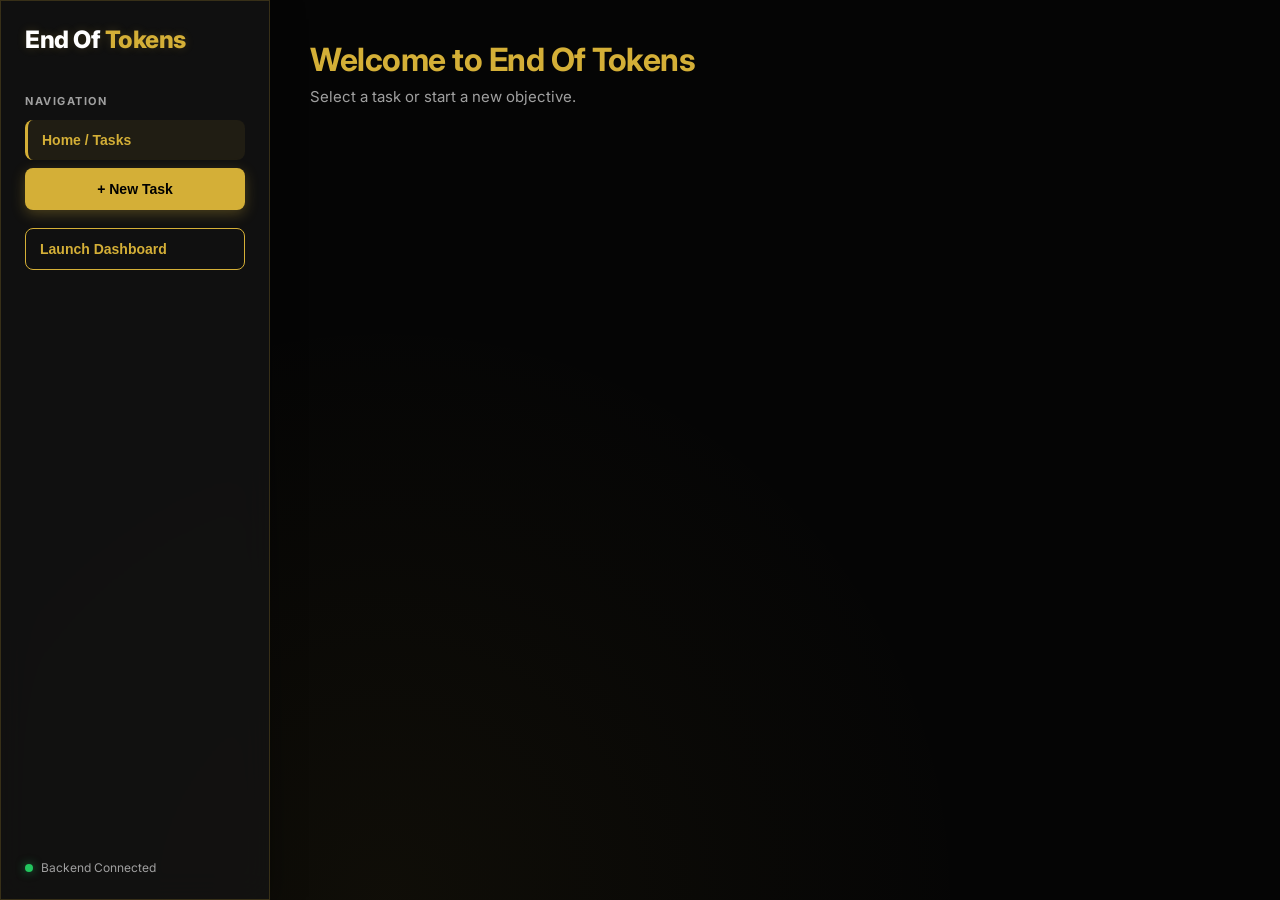
<file: web/index.html>
<!DOCTYPE html>
<html lang="en">
<head>
    <meta charset="UTF-8">
    <meta name="viewport" content="width=device-width, initial-scale=1.0">
    <title>End Of Tokens (Web UI)</title>
    <link rel="stylesheet" href="style.css">
    <link href="https://fonts.googleapis.com/css2?family=Inter:wght@300;400;600;800&display=swap" rel="stylesheet">
</head>
<body>
    <div id="app">
        <!-- Sidebar -->
        <aside class="sidebar glass-panel">
            <h1 class="brand">End Of <span>Tokens</span></h1>
            
            <div class="sidebar-section">
                <h3>Navigation</h3>
                <button class="nav-btn active" id="nav-home">Home / Tasks</button>
                <button class="nav-btn primary-btn" id="nav-new-task">+ New Task</button>
                <button class="nav-btn" id="nav-dashboard" style="margin-top: 10px; border: 1px solid var(--accent); color: var(--accent);">Launch Dashboard</button>
            </div>

            <div class="sidebar-section" id="task-settings-section" style="display: none;">
                <h3>Task Settings</h3>
                
                <div class="toggle-container">
                    <label class="toggle-switch">
                        <input type="checkbox" id="toggle-pro">
                        <span class="slider"></span>
                    </label>
                    <span class="toggle-label">Pro Mode (agy CLI)</span>
                </div>
                
                <div class="toggle-container">
                    <label class="toggle-switch">
                        <input type="checkbox" id="toggle-turbo">
                        <span class="slider"></span>
                    </label>
                    <span class="toggle-label" style="color: #ef4444; font-weight: bold;">Turbo Mode (No Confirm)</span>
                </div>
                
                <div class="toggle-container">
                    <label class="toggle-switch">
                        <input type="checkbox" id="toggle-double-check">
                        <span class="slider"></span>
                    </label>
                    <span class="toggle-label" style="color: #38bdf8; font-weight: bold;">Double Check (Verify Steps)</span>
                </div>
                
                <div class="toggle-container">
                    <label class="toggle-switch">
                        <input type="checkbox" id="toggle-persistence">
                        <span class="slider"></span>
                    </label>
                    <span class="toggle-label" style="color: #d4af37; font-weight: bold;">Persistence (Never Stop)</span>
                </div>
            </div>
            
            <div class="status-indicator">
                <span id="backend-status" class="status-dot green"></span>
                Backend Connected
            </div>
        </aside>

        <!-- Main Content Area -->
        <main class="main-content">
            
            <!-- Home View -->
            <div id="view-home" class="view active-view">
                <header>
                    <h2>Welcome to End Of Tokens</h2>
                    <p>Select a task or start a new objective.</p>
                </header>
                <div class="tasks-grid" id="tasks-container">
                    <!-- Tasks injected here -->
                </div>
            </div>

            <!-- Chat View -->
            <div id="view-chat" class="view">
                <header class="chat-header glass-panel">
                    <div class="title-container">
                        <h2 id="current-task-title">Task Name</h2>
                        <input type="text" id="rename-input" autocomplete="off">
                        <span class="edit-icon" id="rename-btn">✎</span>
                    </div>
                    <div class="task-stats" id="current-task-stats">
                        <span>Reqs: 0</span> | <span>Time: 0.0s</span>
                    </div>
                </header>
                
                <!-- Train Station Plan UI -->
                <div class="timeline-container" id="plan-timeline">
                    <!-- Timeline injected here -->
                </div>
                
                <div class="chat-history" id="chat-history">
                    <!-- Messages injected here -->
                </div>
                
                <div class="chat-input-container">
                    <div id="loading-indicator" class="hidden">
                        <div class="spinner"></div>
                        <span id="loading-text">Generating response...</span>
                    </div>
                    <form id="chat-form">
                        <input type="text" id="chat-input" placeholder="Give me an objective..." autocomplete="off">
                        <button type="button" id="stop-btn" style="display: none;">
                            <svg width="14" height="14" viewBox="0 0 24 24" fill="currentColor"><rect x="6" y="6" width="12" height="12" rx="2"></rect></svg>
                            <span>Stop</span>
                        </button>
                        <button type="submit" id="send-btn" class="primary-btn">Execute</button>
                    </form>
                </div>
            </div>

        </main>
    </div>
    
    <!-- Context Menu for Task Cards -->
    <div id="context-menu" class="context-menu hidden">
        <ul>
            <li id="ctx-rename">Rename Task</li>
            <li id="ctx-delete">Delete Task</li>
        </ul>
    </div>
    
    <!-- Question / Clarification Modal -->
    <div id="question-modal" class="modal-overlay hidden">
        <div class="modal-content" style="max-width: 550px;">
            <div style="display: flex; align-items: center; gap: 8px; margin-bottom: 12px;">
                <span style="background: rgba(212, 175, 55, 0.2); color: var(--accent); padding: 4px 10px; border-radius: 6px; font-size: 12px; font-weight: 700; text-transform: uppercase; letter-spacing: 0.5px;">Agent Question</span>
            </div>
            <h3 style="color: white; margin-bottom: 10px; font-size: 18px; line-height: 1.4;" id="question-text"></h3>
            <p style="font-size: 13px; color: var(--text-secondary); margin-bottom: 14px;" id="question-reason-container">
                <strong>Context:</strong> <span id="question-reason"></span>
            </p>
            
            <!-- Quick Options Pill Container -->
            <div id="question-options" style="display: flex; flex-wrap: wrap; gap: 8px; margin-bottom: 14px;"></div>
            
            <!-- Custom Answer Input -->
            <textarea id="question-input" rows="3" placeholder="Type your answer here... (Press Enter or click Submit)" style="width: 100%; background: rgba(0,0,0,0.6); border: 1px solid var(--border-color); border-radius: 8px; padding: 12px; color: white; font-family: inherit; font-size: 14px; resize: vertical; box-sizing: border-box; outline: none; margin-bottom: 16px;"></textarea>
            
            <div class="modal-actions" style="display: flex; gap: 12px; justify-content: flex-end;">
                <button id="btn-submit-answer" class="primary-btn" style="padding: 10px 28px; border-radius: 8px; font-weight: 700;">Submit Answer</button>
            </div>
        </div>
    </div>
    
    <!-- Approval Modal -->
    <div id="approval-modal" class="modal-overlay hidden">
        <div class="modal-content">
            <h3 style="color: var(--accent); margin-bottom: 10px;">Permission Required</h3>
            <p style="font-size: 14px; margin-bottom: 8px;">The agent wants to run the following command:</p>
            <div class="code-box" id="approval-command"></div>
            <p style="font-size: 13px; color: var(--text-secondary); margin-top: 12px; margin-bottom: 8px;">Reason provided by AI:</p>
            <div class="code-box reason-box" id="approval-reason"></div>
            
            <div class="modal-actions" style="margin-top: 24px; display: flex; gap: 12px; justify-content: flex-end;">
                <button id="btn-deny" class="nav-btn" style="width: auto; margin: 0;">Deny</button>
                <button id="btn-approve" class="primary-btn" style="padding: 10px 24px; border-radius: 8px;">Approve</button>
            </div>
        </div>
    </div>
    
    <!-- Delete Confirmation Modal -->
    <div id="delete-modal" class="modal-overlay hidden">
        <div class="modal-content">
            <h3 style="color: #ef4444; margin-bottom: 10px;">Confirm Deletion</h3>
            <p style="font-size: 14px; margin-bottom: 16px;" id="delete-modal-text">Are you sure you want to delete this task?</p>
            
            <div class="modal-actions" style="display: flex; gap: 12px; justify-content: flex-end;">
                <button id="btn-cancel-delete" class="nav-btn" style="width: auto; margin: 0;">Cancel</button>
                <button id="btn-confirm-delete" class="primary-btn" style="background-color: #ef4444; padding: 10px 24px; border-radius: 8px;">Delete</button>
            </div>
        </div>
    </div>
    
    <script src="script.js"></script>
</body>
</html>
</file>
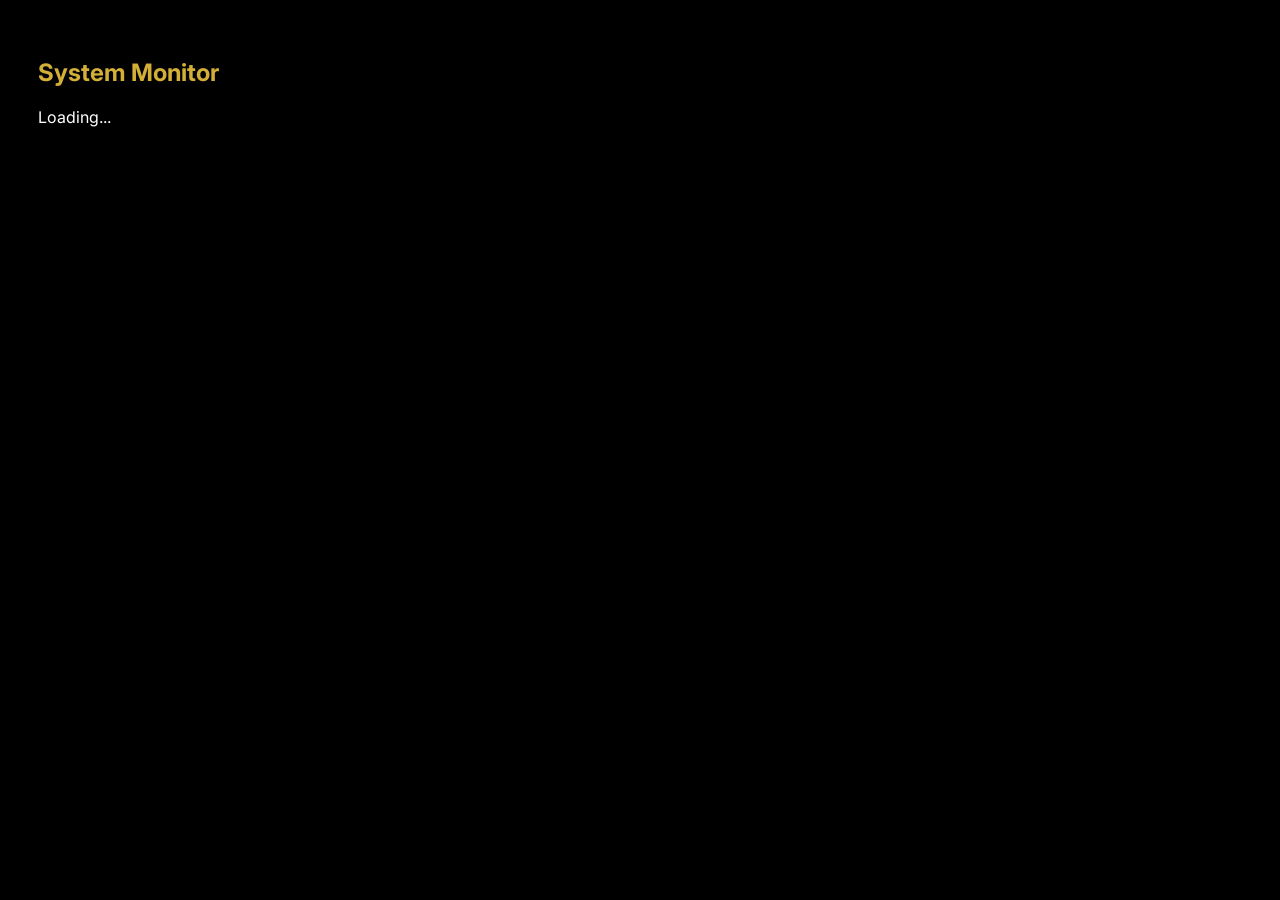
<file: web/dashboard.html>
<!DOCTYPE html>
<html lang="en">
<head>
    <meta charset="UTF-8">
    <meta name="viewport" content="width=device-width, initial-scale=1.0">
    <title>Global Dashboard</title>
    <link href="https://fonts.googleapis.com/css2?family=Inter:wght@400;600;800&display=swap" rel="stylesheet">
    <style>
        :root {
            --bg-color: #000000;
            --text-primary: #ffffff;
            --text-secondary: #a0a0a0;
            --accent: #d4af37;
        }
        body {
            font-family: 'Inter', sans-serif;
            background: var(--bg-color);
            color: var(--text-primary);
            padding: 30px;
        }
        h2 { color: var(--accent); margin-bottom: 20px; font-size: 24px; }
        .stat-grid {
            display: grid;
            grid-template-columns: 1fr;
            gap: 15px;
        }
        .stat-card {
            background: rgba(255, 255, 255, 0.05);
            padding: 15px 20px;
            border-radius: 8px;
            border-left: 3px solid var(--accent);
            display: flex;
            justify-content: space-between;
        }
        .stat-card span.label { color: var(--text-secondary); font-size: 14px; font-weight: 600;}
        .stat-card span.value { font-size: 16px; font-weight: 800;}
    </style>
</head>
<body>
    <h2>System Monitor</h2>
    <div class="stat-grid" id="stats">
        Loading...
    </div>
    
    <script src="dashboard.js"></script>
</body>
</html>
</file>
<file: web/style.css>
:root {
    --bg-color: #050505;
    --panel-bg: rgba(20, 20, 20, 0.75);
    --border-color: rgba(212, 175, 55, 0.2);
    --text-primary: #ffffff;
    --text-secondary: #a0a0a0;
    --accent: #d4af37;
    --accent-hover: #b5952f;
    --accent-glow: rgba(212, 175, 55, 0.3);
    --user-msg: rgba(212, 175, 55, 0.08);
    --bot-msg: rgba(255, 255, 255, 0.03);
}

* {
    box-sizing: border-box;
    margin: 0;
    padding: 0;
}

body {
    font-family: 'Inter', sans-serif;
    background-color: var(--bg-color);
    background-image: 
        radial-gradient(circle at 15% 50%, rgba(212, 175, 55, 0.05), transparent 25%),
        radial-gradient(circle at 85% 30%, rgba(255, 255, 255, 0.02), transparent 25%);
    background-size: 200% 200%;
    animation: bgShimmer 15s ease infinite alternate;
    color: var(--text-primary);
    height: 100vh;
    overflow: hidden;
}

@keyframes bgShimmer {
    0% { background-position: 0% 50%; }
    100% { background-position: 100% 50%; }
}

#app {
    display: flex;
    height: 100%;
}

/* Glassmorphism */
.glass-panel {
    background: var(--panel-bg);
    backdrop-filter: blur(16px);
    -webkit-backdrop-filter: blur(16px);
    border: 1px solid var(--border-color);
    box-shadow: 0 8px 32px 0 rgba(0, 0, 0, 0.37);
}

/* Sidebar */
.sidebar {
    width: 270px;
    height: 100%;
    display: flex;
    flex-direction: column;
    padding: 24px;
    border-right: 1px solid var(--border-color);
    z-index: 10;
    transition: all 0.3s cubic-bezier(0.4, 0, 0.2, 1);
}

.brand {
    font-size: 24px;
    font-weight: 800;
    margin-bottom: 40px;
    letter-spacing: -0.5px;
    text-shadow: 0 0 10px rgba(212, 175, 55, 0.2);
}
.brand span { color: var(--accent); }

.sidebar-section { margin-bottom: 32px; }
.sidebar-section h3 {
    font-size: 11px;
    text-transform: uppercase;
    color: var(--text-secondary);
    letter-spacing: 1.5px;
    margin-bottom: 12px;
}

.nav-btn {
    width: 100%;
    text-align: left;
    background: transparent;
    border: none;
    color: var(--text-secondary);
    padding: 12px 14px;
    border-radius: 8px;
    cursor: pointer;
    font-size: 14px;
    font-weight: 600;
    transition: all 0.25s cubic-bezier(0.4, 0, 0.2, 1);
    margin-bottom: 8px;
    position: relative;
    overflow: hidden;
}
.nav-btn:hover {
    background: rgba(255, 255, 255, 0.05);
    color: var(--text-primary);
    transform: translateX(4px);
}
.nav-btn.active {
    background: rgba(212, 175, 55, 0.08);
    color: var(--accent);
    border-left: 3px solid var(--accent);
}
.nav-btn:active { transform: scale(0.97) translateX(2px); }

.primary-btn {
    background: var(--accent);
    color: #000;
    text-align: center;
    box-shadow: 0 4px 14px var(--accent-glow);
    border: 1px solid transparent;
}
.primary-btn:hover {
    background: var(--accent-hover);
    transform: translateY(-2px);
    box-shadow: 0 6px 20px var(--accent-glow);
    color: #000;
}

/* Toggles */
.toggle-container {
    display: flex;
    align-items: center;
    margin-bottom: 12px;
    transition: transform 0.2s;
}
.toggle-container:hover { transform: translateX(2px); }
.toggle-switch {
    position: relative;
    display: inline-block;
    width: 36px;
    height: 20px;
    margin-right: 12px;
}
.toggle-switch input { opacity: 0; width: 0; height: 0; }
.slider {
    position: absolute;
    cursor: pointer;
    top: 0; left: 0; right: 0; bottom: 0;
    background-color: #333;
    transition: 0.4s cubic-bezier(0.68, -0.55, 0.265, 1.55);
    border-radius: 34px;
}
.slider:before {
    position: absolute;
    content: "";
    height: 14px;
    width: 14px;
    left: 3px;
    bottom: 3px;
    background-color: white;
    transition: 0.4s cubic-bezier(0.68, -0.55, 0.265, 1.55);
    border-radius: 50%;
    box-shadow: 0 2px 4px rgba(0,0,0,0.2);
}
input:checked + .slider { background-color: var(--accent); }
input:checked + .slider:before { transform: translateX(16px); }
input:disabled + .slider { opacity: 0.5; cursor: not-allowed; }
.toggle-label { font-size: 13px; color: var(--text-secondary); transition: color 0.3s; }
.toggle-container:hover .toggle-label { color: var(--text-primary); }

.status-indicator {
    margin-top: auto;
    font-size: 12px;
    color: var(--text-secondary);
    display: flex;
    align-items: center;
    gap: 8px;
}
.status-dot { width: 8px; height: 8px; border-radius: 50%; }
.status-dot.green { background-color: #22c55e; box-shadow: 0 0 10px rgba(34, 197, 94, 0.6); animation: pulseGreen 2s infinite; }
@keyframes pulseGreen { 0% {box-shadow: 0 0 0 0 rgba(34, 197, 94, 0.4);} 70% {box-shadow: 0 0 0 6px rgba(34, 197, 94, 0);} 100% {box-shadow: 0 0 0 0 rgba(34, 197, 94, 0);} }

/* Main Content */
.main-content {
    flex: 1;
    position: relative;
    perspective: 1000px; /* For 3D effects */
}
.view {
    position: absolute;
    top: 0; left: 0; right: 0; bottom: 0;
    padding: 40px;
    display: none;
    flex-direction: column;
}
.view.active-view { 
    display: flex; 
    animation: slideView 0.5s cubic-bezier(0.16, 1, 0.3, 1) forwards;
}
@keyframes slideView {
    from { opacity: 0; transform: translateY(20px) scale(0.98); }
    to { opacity: 1; transform: translateY(0) scale(1); }
}

/* Home Grid */
header h2 { font-size: 32px; margin-bottom: 8px; color: var(--accent); letter-spacing: -0.5px;}
header p { color: var(--text-secondary); margin-bottom: 40px; font-size: 15px;}

.tasks-grid {
    display: grid;
    grid-template-columns: 1fr;
    grid-auto-rows: 160px; /* Enforce fixed height for all task boxes */
    gap: 16px;
    overflow-y: auto;
    padding-bottom: 40px;
    flex: 1;
    min-height: 0;
    align-content: start; /* Prevent grid from stretching rows */
}
.task-card {
    background: var(--panel-bg);
    border: 1px solid var(--border-color);
    border-radius: 16px;
    padding: 24px;
    cursor: pointer;
    transition: all 0.2s ease-out;
    display: flex;
    flex-direction: column;
    position: relative;
    overflow: hidden;
    height: 100%; /* Take up the full fixed row height */
}
.task-card:hover {
    transform: translateY(-2px);
    box-shadow: 0 8px 24px rgba(0,0,0,0.5), 0 0 15px var(--accent-glow);
    border-color: var(--accent);
}
.task-card h4 { font-size: 18px; margin-bottom: 12px; white-space: nowrap; overflow: hidden; text-overflow: ellipsis; color: white;}
.task-metrics { font-size: 13px; color: var(--text-secondary); display: flex; flex-direction: column; gap: 6px; margin-bottom: 16px;}
.task-metrics span strong { color: var(--text-primary); }

/* Timeline Mini (Home) */
.timeline-mini {
    display: flex;
    align-items: center;
    margin-top: auto;
    padding-top: 12px;
    padding-bottom: 4px;
    border-top: 1px solid rgba(255,255,255,0.05);
    overflow-x: auto;
}
.dot {
    width: 10px; height: 10px; border-radius: 50%; transition: all 0.3s;
}
.dot.grey { background: #333; }
.dot.yellow { background: #eab308; box-shadow: 0 0 8px #eab308; animation: pulseYellow 1s infinite alternate;}
.dot.green { background: #22c55e; box-shadow: 0 0 8px #22c55e;}
.dot.red { background: #ef4444; box-shadow: 0 0 8px #ef4444; animation: pulseRed 0.5s infinite alternate;}
@keyframes pulseYellow { from {box-shadow: 0 0 2px #eab308;} to {box-shadow: 0 0 12px #eab308, transform: scale(1.2);} }
@keyframes pulseRed { from {box-shadow: 0 0 2px #ef4444;} to {box-shadow: 0 0 12px #ef4444, transform: scale(1.2);} }

/* Chat View */
#view-chat { padding: 0; }
.chat-header {
    padding: 20px 40px;
    display: flex;
    justify-content: space-between;
    align-items: center;
    border-bottom: 1px solid rgba(212, 175, 55, 0.1);
    border-radius: 0;
}
.title-container { display: flex; align-items: center; gap: 10px; }
.title-container h2 { margin: 0; font-size: 22px; color: white; cursor: text; transition: color 0.2s;}
.title-container h2:hover { color: var(--accent); }
.title-container input {
    font-size: 22px; font-family: inherit; font-weight: bold; background: rgba(0,0,0,0.5); color: white;
    border: 1px solid var(--accent); border-radius: 6px; padding: 4px 10px; outline: none;
    display: none; box-shadow: inset 0 2px 4px rgba(0,0,0,0.5);
}
.edit-icon { cursor: pointer; color: var(--text-secondary); font-size: 14px; opacity: 0.5; transition: all 0.2s;}
.title-container:hover .edit-icon { opacity: 1; }
.edit-icon:hover { color: var(--accent); transform: scale(1.1); }
.task-stats { font-size: 13px; color: var(--text-secondary); background: rgba(255,255,255,0.05); padding: 6px 12px; border-radius: 20px;}

/* Timeline Full (Chat) */
.timeline-container {
    padding: 15px 40px;
    background: rgba(0,0,0,0.3);
    border-bottom: 1px solid rgba(212, 175, 55, 0.1);
    display: none;
    align-items: center;
    overflow-x: auto;
}
.timeline-node {
    display: flex;
    align-items: center;
    font-size: 12px;
    color: #ccc;
    white-space: nowrap;
    animation: fadeInNode 0.4s ease forwards;
    opacity: 0;
}
@keyframes fadeInNode { to {opacity:1;} }
.timeline-line {
    height: 2px; width: 40px; background: #333; margin: 0 12px;
    position: relative; overflow: hidden;
}

/* Context Menu */
.context-menu {
    position: absolute;
    background: var(--panel-bg);
    border: 1px solid var(--accent);
    border-radius: 8px;
    box-shadow: 0 4px 15px rgba(0,0,0,0.6);
    z-index: 1000;
    backdrop-filter: blur(10px);
    overflow: hidden;
}
.context-menu ul { list-style: none; margin: 0; padding: 4px 0; }
.context-menu li {
    padding: 10px 20px;
    font-size: 14px;
    cursor: pointer;
    color: var(--text-primary);
    transition: background 0.2s;
}
.context-menu li:hover {
    background: rgba(212, 175, 55, 0.2);
    color: var(--accent);
}
#ctx-delete:hover {
    background: rgba(239, 68, 68, 0.2);
    color: #ef4444;
}

/* Modal Overlay */
.modal-overlay {
    position: fixed; top: 0; left: 0; width: 100%; height: 100%;
    background: rgba(0,0,0,0.8); backdrop-filter: blur(8px);
    display: flex; justify-content: center; align-items: center;
    z-index: 2000;
}
.modal-content {
    background: var(--panel-bg);
    border: 1px solid var(--accent);
    border-radius: 12px;
    padding: 32px;
    width: 90%; max-width: 500px;
    box-shadow: 0 10px 40px rgba(0,0,0,0.8), 0 0 20px var(--accent-glow);
}
.code-box {
    background: #000;
    border: 1px solid rgba(255,255,255,0.1);
    padding: 12px; border-radius: 6px;
    font-family: 'Consolas', monospace;
    font-size: 13px; color: #4ade80;
    word-break: break-all;
}
.reason-box { color: #a0a0a0; font-family: inherit; }

/* Thought Process Box */
.thought-process-box {
    background: rgba(0, 0, 0, 0.6);
    border: 1px dashed rgba(212, 175, 55, 0.4);
    border-radius: 8px;
    padding: 16px;
    font-size: 12px;
    font-family: 'Consolas', monospace;
    color: #ccc;
    min-height: 190px;
    max-height: 400px;
    overflow-y: auto;
    margin-bottom: 8px;
    white-space: pre-wrap;
    box-shadow: inset 0 2px 10px rgba(0,0,0,0.5);
    user-select: text;
    -webkit-user-select: text;
}
.timeline-node .dot { margin-right: 8px; }

.chat-history {
    flex: 1;
    overflow-y: auto;
    padding: 40px;
    display: flex;
    flex-direction: column;
    gap: 24px;
    scroll-behavior: smooth;
}
.message {
    max-width: 80%;
    padding: 18px 24px;
    border-radius: 16px;
    line-height: 1.6;
    font-size: 15px;
    white-space: pre-wrap;
    animation: slideUpFade 0.4s cubic-bezier(0.16, 1, 0.3, 1) forwards;
    opacity: 0;
    transform: translateY(20px);
    box-shadow: 0 4px 15px rgba(0,0,0,0.2);
    user-select: text;
    -webkit-user-select: text;
}
@keyframes slideUpFade {
    to { opacity: 1; transform: translateY(0); }
}
.msg-user {
    align-self: flex-end;
    background: var(--user-msg);
    border: 1px solid var(--border-color);
    border-bottom-right-radius: 4px;
}
.msg-bot {
    align-self: flex-start;
    background: var(--bot-msg);
    border: 1px solid rgba(255,255,255,0.05);
    border-bottom-left-radius: 4px;
}
.msg-label {
    font-size: 11px;
    font-weight: 800;
    text-transform: uppercase;
    color: var(--accent);
    margin-bottom: 10px;
    letter-spacing: 0.5px;
    display: flex;
    align-items: center;
    gap: 6px;
}
.msg-label::before {
    content: ''; display: inline-block; width: 6px; height: 6px; border-radius: 50%; background: var(--accent);
}

.chat-input-container {
    padding: 24px 40px;
    border-top: 1px solid rgba(212, 175, 55, 0.1);
    border-radius: 0;
    position: relative;
    background: rgba(0,0,0,0.4);
}
#chat-form { display: flex; gap: 16px; }
#chat-input {
    flex: 1;
    background: rgba(255,255,255,0.03);
    border: 1px solid rgba(255,255,255,0.1);
    border-radius: 12px;
    padding: 16px 20px;
    color: white;
    font-size: 15px;
    font-family: inherit;
    transition: all 0.3s cubic-bezier(0.4, 0, 0.2, 1);
}
#chat-input:focus {
    outline: none;
    border-color: var(--accent);
    background: rgba(212, 175, 55, 0.05);
    box-shadow: 0 0 0 3px rgba(212, 175, 55, 0.15);
}
#send-btn {
    background: var(--accent);
    color: #000;
    border: none;
    border-radius: 12px;
    padding: 0 32px;
    font-weight: 700;
    font-size: 15px;
    cursor: pointer;
    transition: all 0.2s cubic-bezier(0.4, 0, 0.2, 1);
}
#send-btn:hover { background: var(--accent-hover); transform: translateY(-2px); box-shadow: 0 6px 15px var(--accent-glow); }
#send-btn:active { transform: translateY(0); }
#send-btn:disabled { background: #222; color: #555; cursor: not-allowed; box-shadow: none; transform: none;}

#stop-btn {
    background: rgba(239, 68, 68, 0.1);
    color: #ef4444;
    border: 1px solid rgba(239, 68, 68, 0.3);
    border-radius: 12px;
    padding: 0 24px;
    font-weight: 600;
    font-size: 15px;
    cursor: pointer;
    transition: all 0.3s cubic-bezier(0.4, 0, 0.2, 1);
    display: flex;
    align-items: center;
    gap: 8px;
}
#stop-btn:hover {
    background: rgba(239, 68, 68, 0.2);
    border-color: #ef4444;
    box-shadow: 0 4px 15px rgba(239, 68, 68, 0.2);
    transform: translateY(-2px);
}
#stop-btn:active {
    transform: translateY(0);
}
#stop-btn:disabled {
    opacity: 0.5;
    cursor: not-allowed;
    transform: none;
    box-shadow: none;
}

.hidden { display: none !important; }
#loading-indicator {
    position: absolute;
    top: -45px; left: 40px;
    display: flex;
    align-items: center;
    gap: 12px;
    font-size: 13px;
    color: var(--accent);
    font-weight: 600;
    background: rgba(0,0,0,0.6);
    padding: 6px 16px;
    border-radius: 20px;
    border: 1px solid var(--border-color);
    animation: fadeIn 0.3s;
}
.spinner {
    width: 16px; height: 16px;
    border: 2px solid var(--accent-glow);
    border-top-color: var(--accent);
    border-radius: 50%;
    animation: spin 0.8s cubic-bezier(0.5, 0, 0.5, 1) infinite;
}
@keyframes spin { to { transform: rotate(360deg); } }

/* Scrollbar */
::-webkit-scrollbar { width: 8px; }
::-webkit-scrollbar-track { background: rgba(0,0,0,0.2); }
::-webkit-scrollbar-thumb { background: rgba(255,255,255,0.1); border-radius: 4px; }
::-webkit-scrollbar-thumb:hover { background: rgba(212, 175, 55, 0.3); }

/* Option Pills for Interactive Questions */
.option-pill {
    background: rgba(255, 255, 255, 0.06);
    border: 1px solid rgba(212, 175, 55, 0.3);
    color: var(--text-primary);
    padding: 6px 14px;
    border-radius: 20px;
    font-size: 13px;
    cursor: pointer;
    transition: all 0.2s ease;
}
.option-pill:hover {
    background: var(--accent);
    color: #000;
    font-weight: 600;
    transform: translateY(-1px);
    box-shadow: 0 2px 10px var(--accent-glow);
}
</file>
